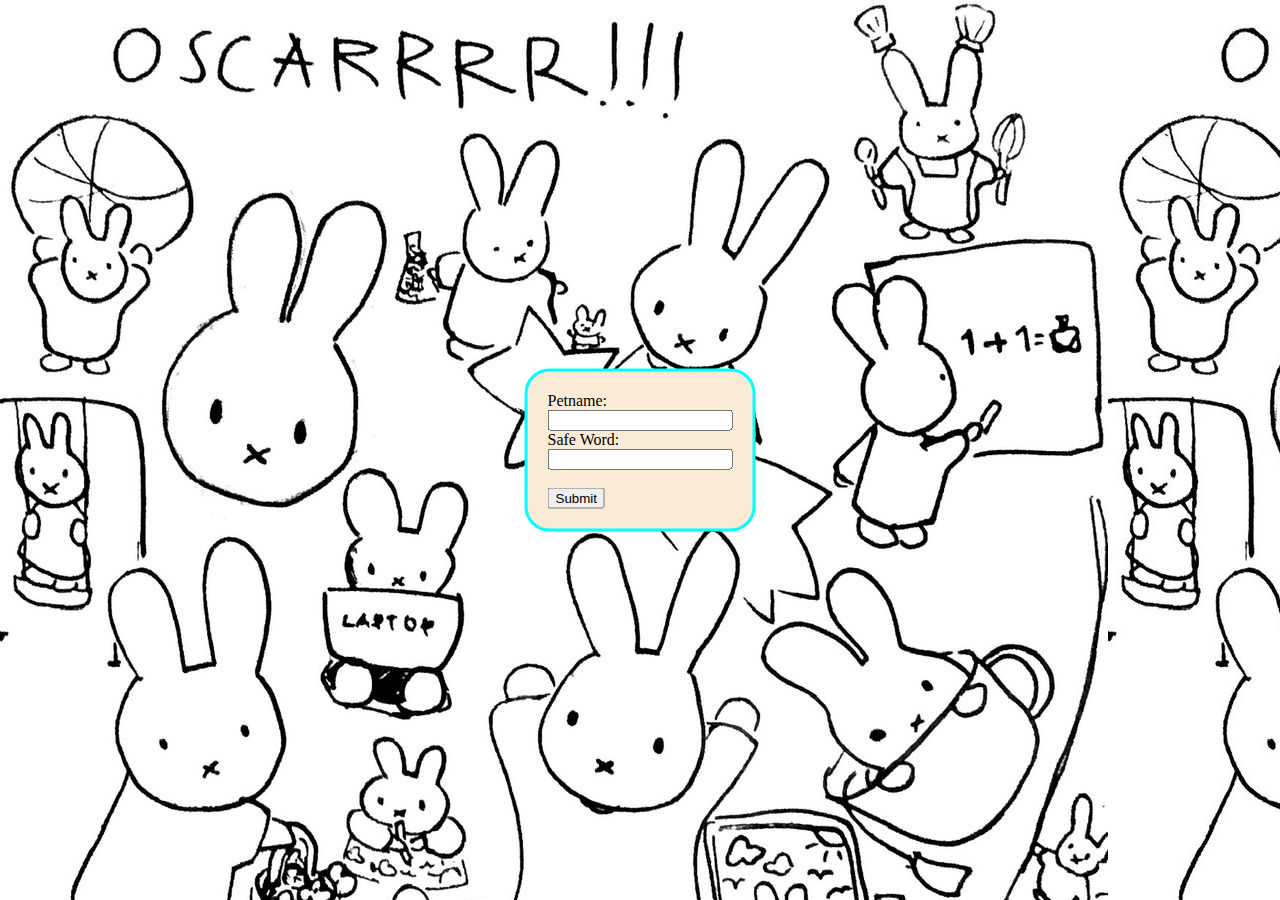
<file: index.html>
<!DOCTYPE html>
<html lang="en">
<head>
    <meta charset="UTF-8">
    <meta http-equiv="X-UA-Compatible" content="IE=edge">
    <meta name="viewport" content="width=device-width, initial-scale=1.0">
    <link rel="stylesheet" type="text/css" href="style.css">
    <link rel="icon" href="images/icon.ico.png">
    <title>Login</title>
</head>
<body>
    <script src="login.js"></script>
    <div id="form">
    <form action="#" onsubmit="return validate(this)">
        <label for="pname">Petname:</label>
        <br>
        <input type="text" id="pname" name="pname">
        <br>
        <label for="sword">Safe Word:</label>
        <br>
        <input type="text" id="sword" name="sword">
        <br><br>
        <input type="submit" value="Submit">
    </form>
    </div>
</body>
</html>
</file>
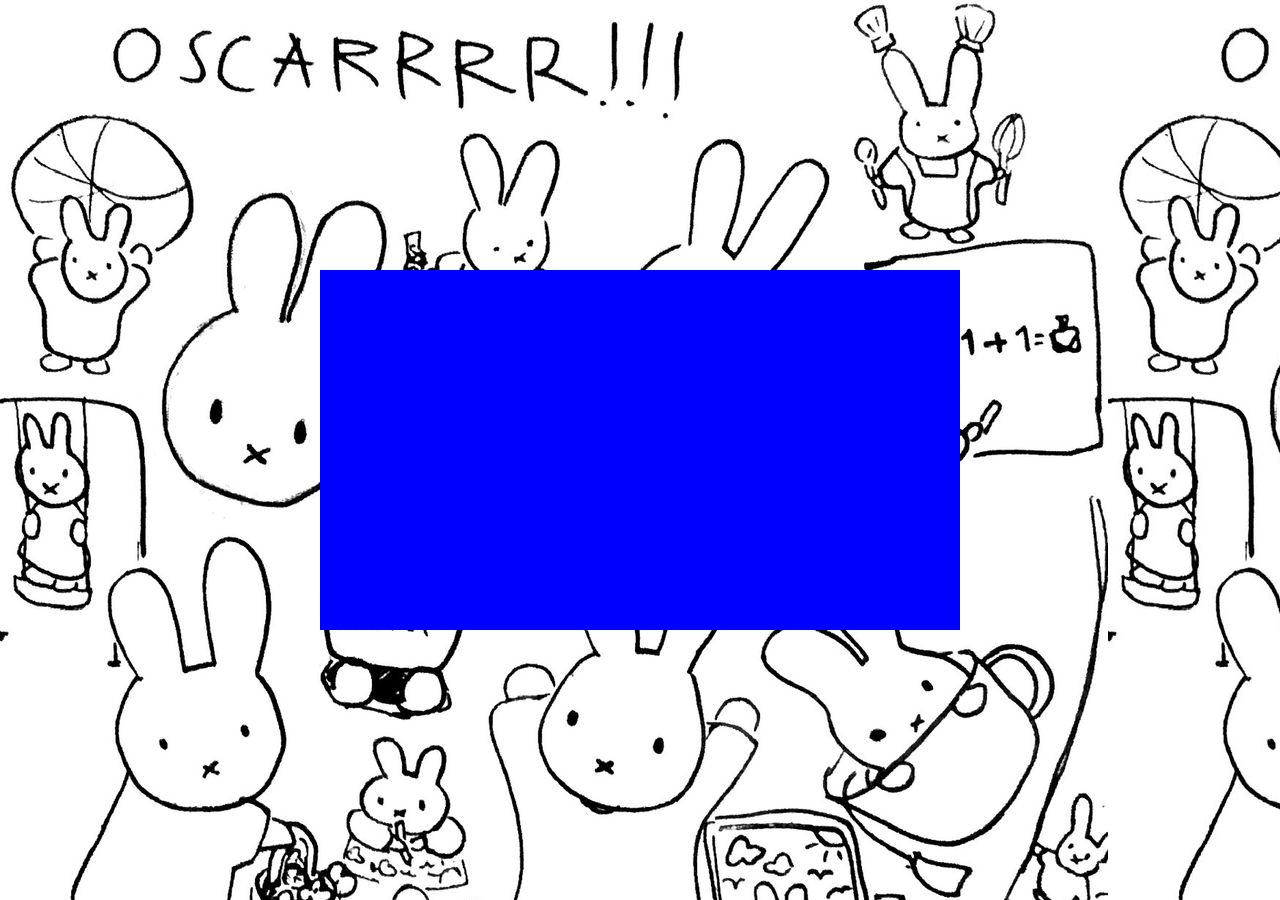
<file: album.html>
<!DOCTYPE html>
<html lang="en">
<head>
    <meta charset="UTF-8">
    <meta http-equiv="X-UA-Compatible" content="IE=edge">
    <meta name="viewport" content="width=device-width, initial-scale=1.0">
    <link rel="stylesheet" type="text/css" href="style1.css">
    <link rel="icon" href="images/icon.ico.png">
    <title>Compact Disk</title>
</head>
<body>
    <script type="text/javascript" src="login.js"></script>
    <div class="book" onclick="handleFlipPage()">
        <div class="page" data-index="0" data-status="shown" style="background-color: blue; z-index: 7;">
            <!-- <img src="https://images.unsplash.com/photo-1682685797743-3a7b6b8d8149"> -->
        </div>
        <div class="page" data-index="1" data-status="shown" style="background-color: green; z-index: 6;">
            <!-- <img src="https://images.unsplash.com/photo-1688670565149-d1e7c8ea70a9"> -->
        </div>
        <div class="page" data-index="2" data-status="shown" style="background-color: red; z-index: 5;">
            <!-- <img src="https://plus.unsplash.com/premium_photo-1675355675304-cdc9ce104c9e"> -->
        </div>
        <div class="page" data-index="3" data-status="shown" style="background-color: yellow; z-index: 4;">
            <!-- <img src="https://images.unsplash.com/photo-1688712645033-38bc029d8d44"> -->
        </div>
        <div class="page" data-index="4" data-status="shown" style="background-color: orange; z-index: 3;">
            <!-- <img src="https://plus.unsplash.com/premium_photo-1672509995777-ede97d83c304"> -->
        </div>
        <div class="page" data-index="5" data-status="shown" style="background-color: brown; z-index: 2;">
            <!-- <img src="https://images.unsplash.com/photo-1688098379407-fbbb35f1d9d5"> -->
        </div>
        <div class="page" data-index="6" data-status="shown" style="background-color: teal; z-index: 1;">
            <!-- <img src="https://images.unsplash.com/photo-1688283666536-15438a32b68f"> -->
        </div>
        <div class="page" data-index="7" data-status="shown" style="background-color: black;">
            <!-- <img src="https://images.unsplash.com/photo-1688516711628-ec935f149f80"> -->
        </div>
    </div>
</body>
</html>
</file>
<file: style.css>
body {
    background-image:url(images/BG.jpeg);
}

div { 
    position:absolute;
    left:50%;
    top:50%;
    transform:translate(-50%,-50%);
    padding:20px;
    border-style: solid;
    border-color: aqua;
    border-radius: 25px;
    background-color: antiquewhite;
}
</file>
<file: style1.css>
body {
    margin:0px;
    background-image: url(images/BG.jpeg);
    height:100vh;
    display:grid;
    place-items: center;
}

.book {
    width:50vw;
    aspect-ratio: 16 / 9;
    cursor: pointer;
}

.page {
    width: 50vw;
    aspect-ratio: 16 / 9;
    background-color: rgba(0,0,0,0.1);
    position:absolute;
    transition: transform 400ms ease;

    overflow:hidden
}

/* .page > img {
    height:100%;
    width:100%;
    object-fit: cover;
} */

.page[data-status="after"] {
    transform:translate(0%,-150%);
}

.page[data-status="shown"] {
    transition: none;
}
</file>
